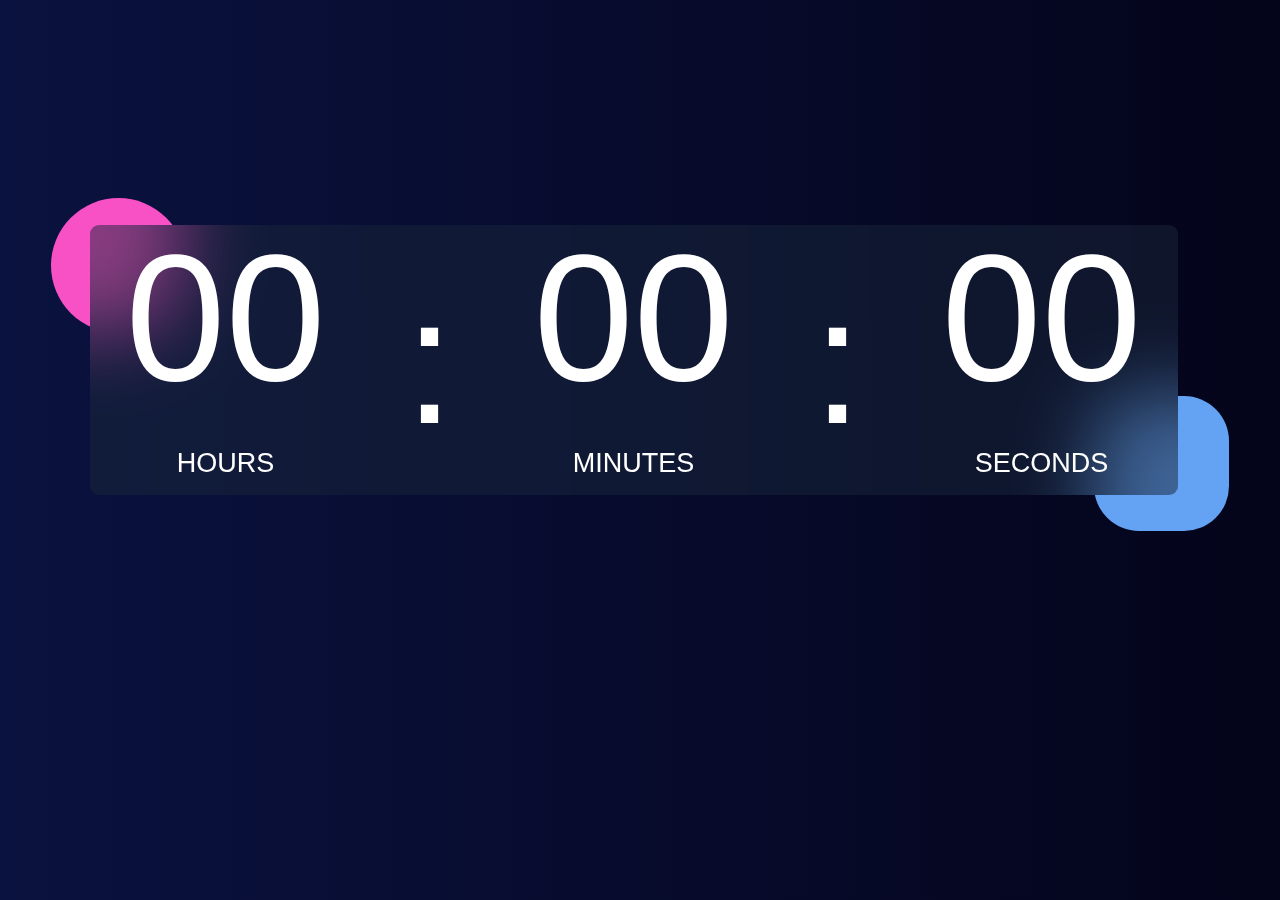
<file: index.html>
<!DOCTYPE html>
<html lang="en">
<head>
    <meta charset="UTF-8">
    <meta name="viewport" content="width=device-width, initial-scale=1.0">
    <title></title>
    <link rel="stylesheet" href="style.css">
</head>
<body>
    <div id="rose"></div>
    <div id="ciel"></div>
    <div id="wa9t">
        <div id="se3a"><div id="hrs">00</div>
            <p >HOURS</p></div>
        <div class="a">:</div>
        <div id="d9i9a"><div id="min">00</div>
        <p >MINUTES</p></div>
        <div class="a">:</div>
        <div id="d9i9a"><div id="sec">00</div>
        <p >SECONDS</p></div>
    </div>
    
    <script src="script.js"></script>
</body>
</html>
</file>
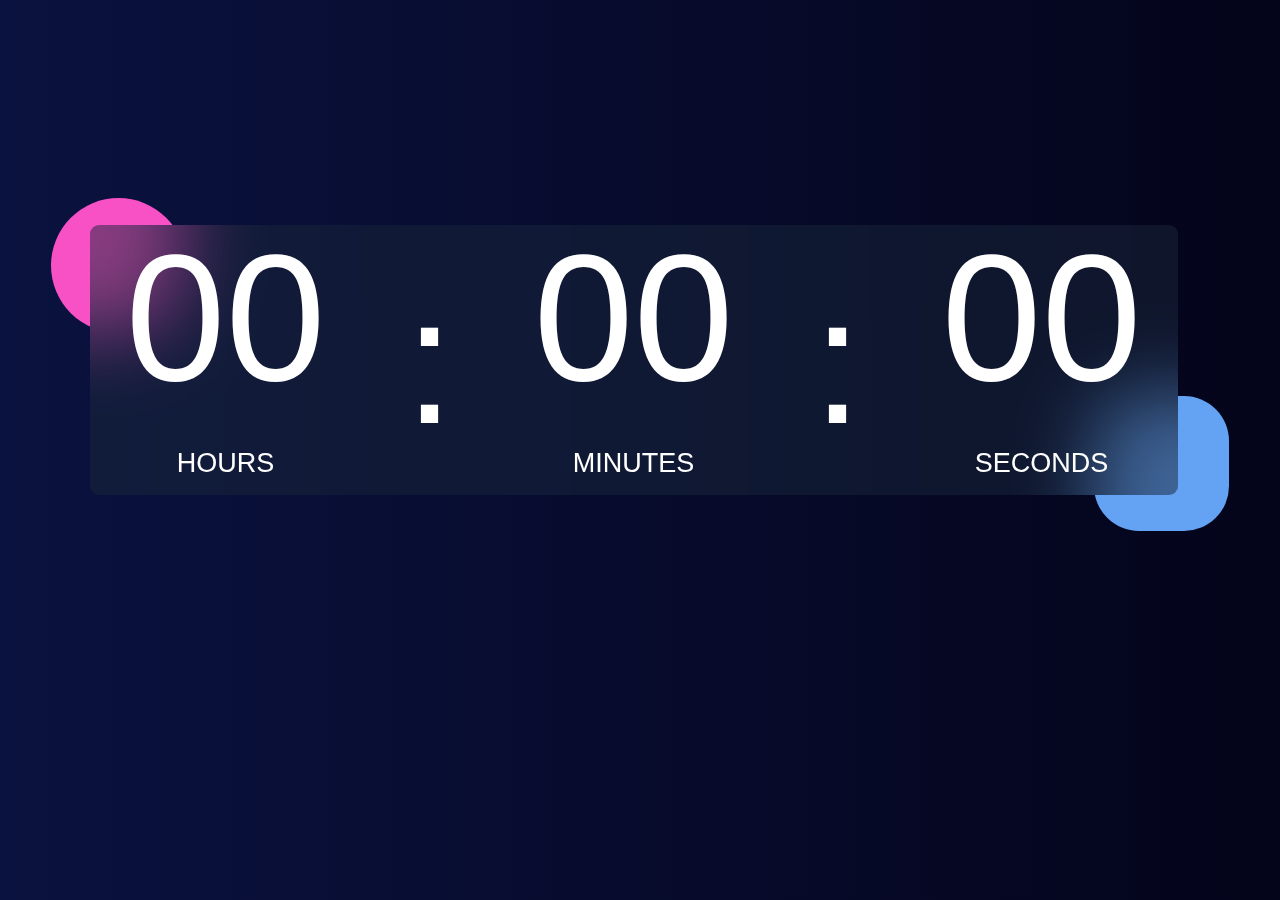
<file: clock/index.html>
<!DOCTYPE html>
<html lang="en">
<head>
    <meta charset="UTF-8">
    <meta name="viewport" content="width=device-width, initial-scale=1.0">
    <title></title>
    <link rel="stylesheet" href="style.css">
</head>
<body>
    <div id="rose"></div>
    <div id="ciel"></div>
    <div id="wa9t">
        <div id="se3a"><div id="hrs">00</div>
            <p >HOURS</p></div>
        <div class="a">:</div>
        <div id="d9i9a"><div id="min">00</div>
        <p >MINUTES</p></div>
        <div class="a">:</div>
        <div id="d9i9a"><div id="sec">00</div>
        <p >SECONDS</p></div>
    </div>
    
    <script src="script.js"></script>
</body>
</html>
</file>
<file: style.css>
body{
    background-image: linear-gradient(45deg , rgb(10, 18, 63), rgb(4, 4, 26));
    color:white;
    font-family: arial;
    font-size: min(3vh,3vw);
}
#rose {
    position: absolute;
    height: 15vh;
    width: 15vh;
    border-radius: 10vh;
    background-color: rgb(247, 81, 197);
    top: 22vh; 
    left: 4vw;
}
#ciel {
    position: absolute;
    height: 15vh;
    width: 15vh;
    border-radius: 5vh;
    background-color: rgb(100, 162, 243);
    top: 44vh; 
    right: 4vw;
}
#wa9t {
        display: flex;
        align-items: center;
        justify-content: center;
        position: absolute;
        height: 30vh;
        width: 85vw;
        border-radius: 1vh;
        background-color: rgba(26, 39, 59, 0.507);
        backdrop-filter: blur(40px);
        top: 25vh; 
        left: 7vw;

}
#se3a{
    width:25%;
    text-align: center;
}
#d9i9a{
    width:25%;
    text-align:center;
}
#thenia{ 
    width: 25%;
    text-align:center;
}
.a{
width: 12.5%;
text-align: center;
font-size: min(20vh,20vw);
}
#hrs{
    font-size: min(20vh,20vw);
}
#sec{
    font-size: min(20vh,20vw);
}
#min{
    font-size: min(20vh,20vw);
}
</file>
<file: clock/style.css>
body{
    background-image: linear-gradient(45deg , rgb(10, 18, 63), rgb(4, 4, 26));
    color:white;
    font-family: arial;
    font-size: min(3vh,3vw);
}
#rose {
    position: absolute;
    height: 15vh;
    width: 15vh;
    border-radius: 10vh;
    background-color: rgb(247, 81, 197);
    top: 22vh; 
    left: 4vw;
}
#ciel {
    position: absolute;
    height: 15vh;
    width: 15vh;
    border-radius: 5vh;
    background-color: rgb(100, 162, 243);
    top: 44vh; 
    right: 4vw;
}
#wa9t {
        display: flex;
        align-items: center;
        justify-content: center;
        position: absolute;
        height: 30vh;
        width: 85vw;
        border-radius: 1vh;
        background-color: rgba(26, 39, 59, 0.507);
        backdrop-filter: blur(40px);
        top: 25vh; 
        left: 7vw;

}
#se3a{
    width:25%;
    text-align: center;
}
#d9i9a{
    width:25%;
    text-align:center;
}
#thenia{ 
    width: 25%;
    text-align:center;
}
.a{
width: 12.5%;
text-align: center;
font-size: min(20vh,20vw);
}
#hrs{
    font-size: min(20vh,20vw);
}
#sec{
    font-size: min(20vh,20vw);
}
#min{
    font-size: min(20vh,20vw);
}
</file>
